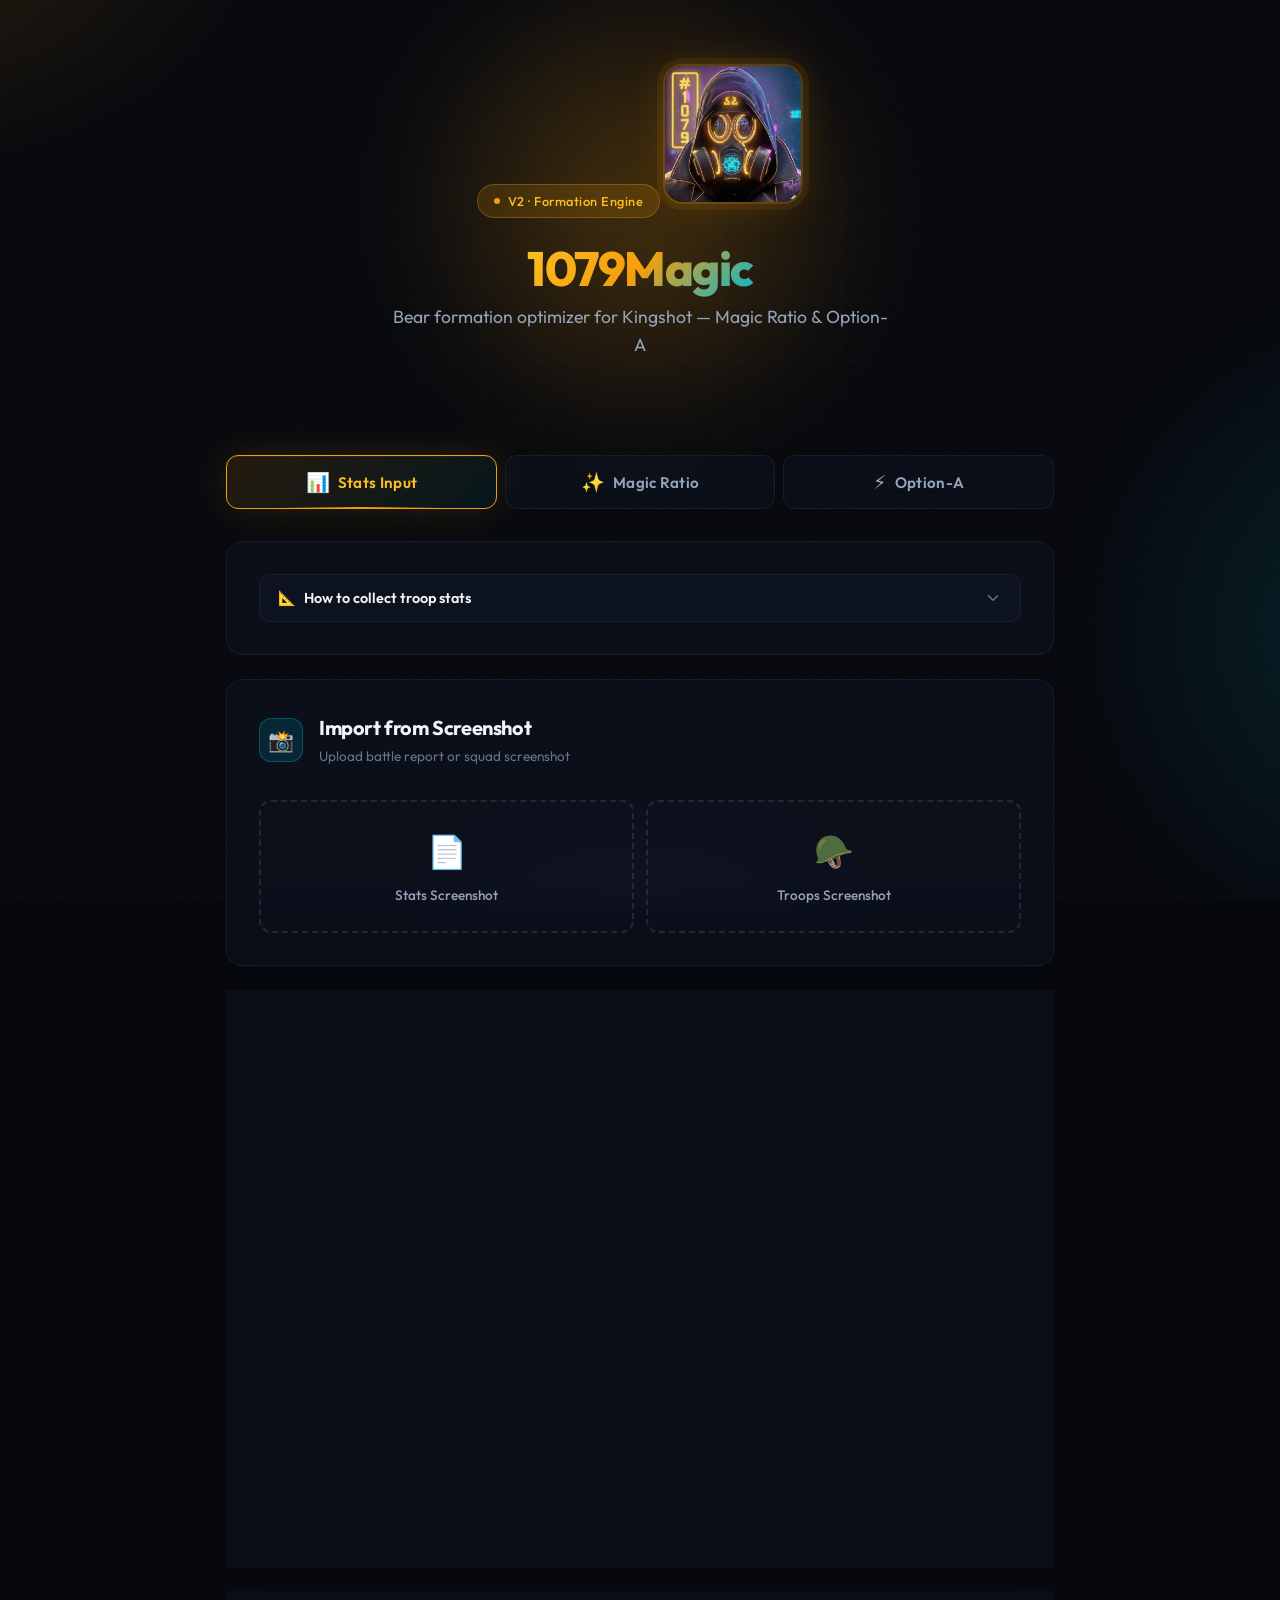
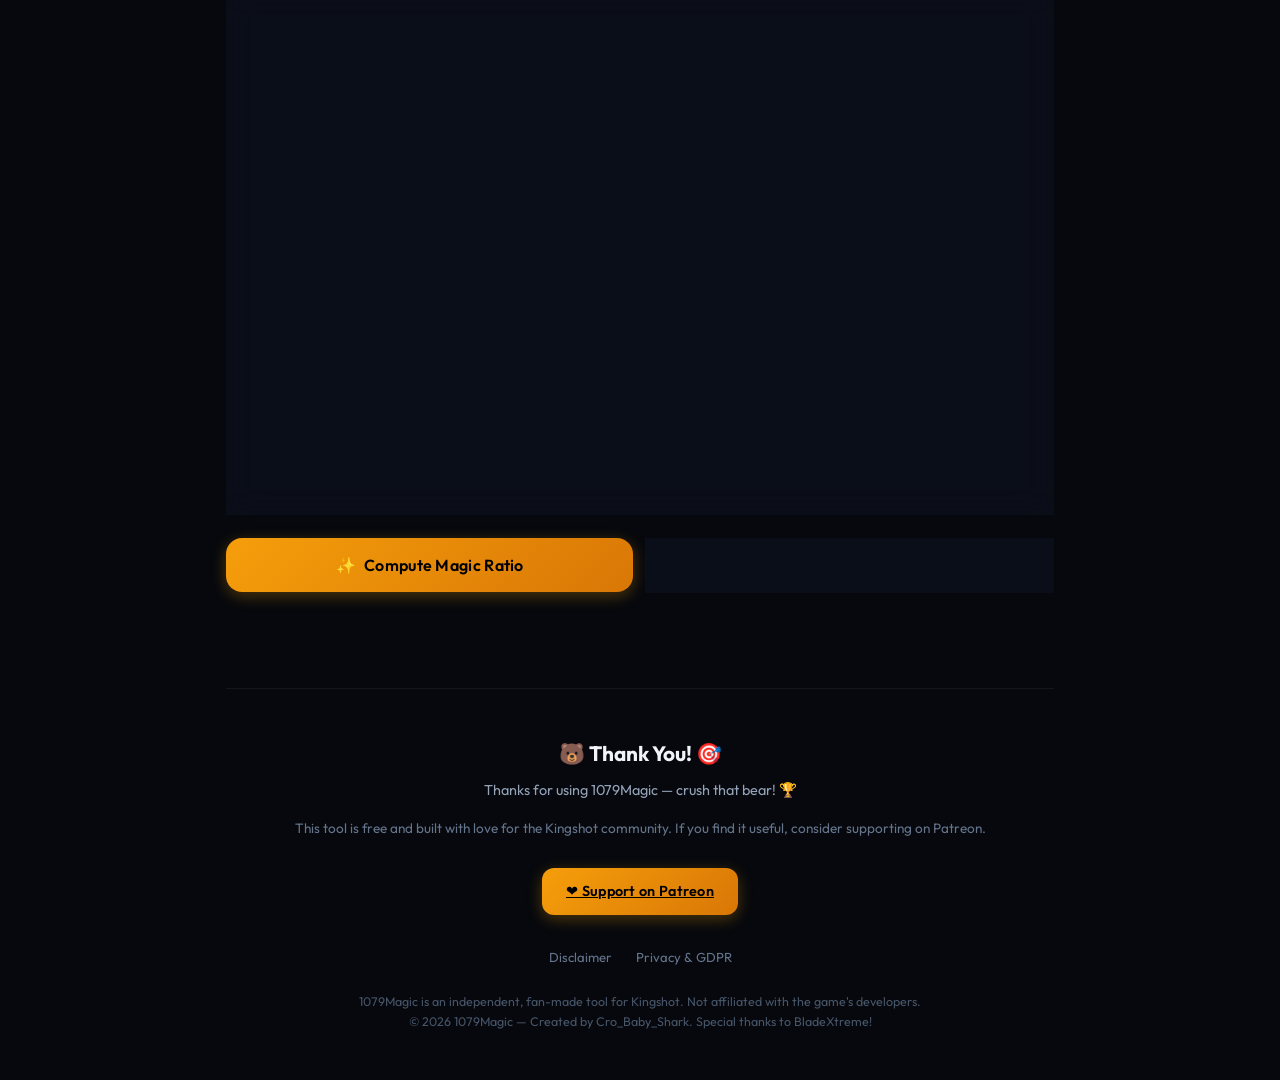
<file: index.html>
<!DOCTYPE html>
<html lang="en">
<head>
  <meta charset="utf-8">
  <meta name="viewport" content="width=device-width, initial-scale=1.0">
  <title>1079Magic — Bear Formation Optimizer</title>
  <meta name="description" content="Optimize your Kingshot bear rally formations with Magic Ratio and Option-A. Free, data-driven troop composition engine.">
  <meta name="theme-color" content="#06080d">
  <meta name="apple-mobile-web-app-status-bar-style" content="black-translucent">

  <!-- OpenGraph -->
  <meta property="og:title" content="1079Magic — Bear Formation Optimizer">
  <meta property="og:description" content="Optimize your Kingshot bear rally formations with Magic Ratio and Option-A.">
  <meta property="og:image" content="https://1079magic.netlify.app/assets/signature.jpg">
  <meta property="og:type" content="website">
  <meta property="og:url" content="https://1079magic.netlify.app/">

  <!-- Twitter Card -->
  <meta name="twitter:card" content="summary_large_image">
  <meta name="twitter:title" content="1079Magic — Bear Formation Optimizer">
  <meta name="twitter:description" content="Optimize your Kingshot bear rally formations.">
  <meta name="twitter:image" content="https://1079magic.netlify.app/assets/signature.jpg">

  <!-- Favicon -->
  <link rel="icon" type="image/png" href="assets/favicon.png">
  <link rel="apple-touch-icon" href="apple-touch-icon1.png">

  <!-- Styles -->
  <link rel="stylesheet" href="css/style.css">

  <!-- Plotly for ternary chart (Option-A) -->
  <script src="https://cdn.plot.ly/plotly-2.35.2.min.js" defer></script>

  <!-- Structured Data -->
  <script type="application/ld+json">
  {
    "@context": "https://schema.org",
    "@type": "WebApplication",
    "name": "1079Magic",
    "description": "Bear rally formation optimizer for Kingshot",
    "url": "https://1079magic.netlify.app/",
    "applicationCategory": "GameApplication",
    "operatingSystem": "Web"
  }
  </script>
</head>
<body>
  <!-- Ambient Effects -->
  <div class="ambient-bg" aria-hidden="true"></div>
  <div class="grid-overlay" aria-hidden="true"></div>
  <div class="noise" aria-hidden="true"></div>

  <div class="app-container">

    <!-- ═══════════ HERO ═══════════ -->
    <section class="hero" role="banner">
      <div class="hero-glow" aria-hidden="true"></div>

      <div class="hero-badge">
        <span class="dot"></span>
        <span>V2 · Formation Engine</span>
      </div>

      <div class="hero-image-wrapper">
        <img src="assets/signature.jpg" alt="1079 Kingdom" class="hero-image" width="140" height="140" loading="eager">
      </div>

      <h1 class="hero-title">
        <span class="gradient-text">1079Magic</span>
      </h1>
      <p class="hero-subtitle">Bear formation optimizer for Kingshot — Magic Ratio & Option-A</p>
    </section>

    <!-- ═══════════ MODE TABS ═══════════ -->
    <nav class="mode-tabs" role="tablist" aria-label="Calculator mode">
      <button class="mode-tab active" role="tab" aria-selected="true" data-tab="input" id="tab-input">
        <span class="tab-icon">📊</span>
        <span>Stats Input</span>
      </button>
      <button class="mode-tab" role="tab" aria-selected="false" data-tab="magic" id="tab-magic">
        <span class="tab-icon">✨</span>
        <span>Magic Ratio</span>
      </button>
      <button class="mode-tab" role="tab" aria-selected="false" data-tab="optiona" id="tab-optiona">
        <span class="tab-icon">⚡</span>
        <span>Option-A</span>
      </button>
    </nav>

    <!-- ═══════════ TAB: STATS INPUT ═══════════ -->
    <div class="tab-panel" id="panel-input" role="tabpanel" aria-labelledby="tab-input">

      <!-- How to collect stats -->
      <div class="glass-card animate-in">
        <button class="collapsible-trigger" id="howto-trigger" aria-expanded="false" aria-controls="howto-content">
          <span style="display:flex;align-items:center;gap:8px">
            <span>📐</span>
            <span>How to collect troop stats</span>
          </span>
          <svg class="chevron" width="18" height="18" viewBox="0 0 24 24" fill="none" stroke="currentColor" stroke-width="2" stroke-linecap="round" stroke-linejoin="round"><path d="m6 9 6 6 6-6"/></svg>
        </button>
        <div class="collapsible-content" id="howto-content">
          <div class="info-steps" style="padding-top:16px">
            <div class="info-step">
              <span class="step-num">1</span>
              <span class="step-text">Start a rally on <strong>Terror</strong> using your strongest heroes (same as for Bear), at full capacity.</span>
            </div>
            <div class="info-step">
              <span class="step-num">2</span>
              <span class="step-text">Open battle reports → find the Terror rally → screenshot the <strong>Bonus Details</strong> section and import, or manually enter <strong>Infantry / Cavalry / Archers</strong> – Attack% & Lethality%.</span>
            </div>
            <div class="info-step">
              <span class="step-num">3</span>
              <span class="step-text">Open your in-game <strong>Squad</strong> screen → screenshot troop amounts → import or manually type the troop numbers below.</span>
            </div>
            <div class="info-step">
              <span class="step-num">4</span>
              <span class="step-text">Go to <strong>Squad → Formation</strong> to check your rally size.</span>
            </div>
            <div class="info-step">
              <span class="step-num">5</span>
              <span class="step-text">Use the <strong>"Import from screenshot"</strong> button or enter all values manually.</span>
            </div>
          </div>
        </div>
      </div>

      <!-- Validation -->
      <div class="validation-box" id="validationBox" role="alert">
        <ul id="validationList"></ul>
      </div>

      <!-- Import -->
      <div class="glass-card animate-in animate-in-delay-1">
        <div class="section-header">
          <div class="section-icon cyan">📸</div>
          <div>
            <div class="section-title">Import from Screenshot</div>
            <div class="section-desc">Upload battle report or squad screenshot</div>
          </div>
        </div>
        <div style="display:grid; grid-template-columns:1fr 1fr; gap:12px">
          <label class="import-zone" id="import-stats-zone">
            <div class="import-icon">📄</div>
            <div class="import-label">Stats Screenshot</div>
            <input type="file" accept="image/*" id="import-stats-file" style="display:none">
          </label>
          <label class="import-zone" id="import-troops-zone">
            <div class="import-icon">🪖</div>
            <div class="import-label">Troops Screenshot</div>
            <input type="file" accept="image/*" id="import-troops-file" style="display:none">
          </label>
        </div>
        <div id="ocr-status" style="display:none; margin-top:12px; font-size:0.82rem; color:var(--text-muted)"></div>
      </div>

      <!-- Infantry Stats -->
      <div class="glass-card animate-in animate-in-delay-2">
        <div class="section-header">
          <div class="section-icon amber">🗡️</div>
          <div>
            <div class="section-title">Hero Combat Stats</div>
            <div class="section-desc">Enter your bonus details from Terror rally</div>
          </div>
        </div>

        <!-- Infantry -->
        <div class="troop-header">
          <span class="troop-emoji">⚔️</span>
          <span>Infantry</span>
        </div>
        <div class="form-grid form-grid-2">
          <div class="form-group">
            <label class="form-label" for="inf_atk"><span class="label-icon">📈</span> Attack</label>
            <input type="number" class="form-input" id="inf_atk" placeholder="e.g. 350" step="any" min="0">
            <span class="form-suffix">%</span>
          </div>
          <div class="form-group">
            <label class="form-label" for="inf_let"><span class="label-icon">💀</span> Lethality</label>
            <input type="number" class="form-input" id="inf_let" placeholder="e.g. 120" step="any" min="0">
            <span class="form-suffix">%</span>
          </div>
        </div>

        <!-- Cavalry -->
        <div class="troop-header">
          <span class="troop-emoji">🐎</span>
          <span>Cavalry</span>
        </div>
        <div class="form-grid form-grid-2">
          <div class="form-group">
            <label class="form-label" for="cav_atk"><span class="label-icon">📈</span> Attack</label>
            <input type="number" class="form-input" id="cav_atk" placeholder="e.g. 310" step="any" min="0">
            <span class="form-suffix">%</span>
          </div>
          <div class="form-group">
            <label class="form-label" for="cav_let"><span class="label-icon">💀</span> Lethality</label>
            <input type="number" class="form-input" id="cav_let" placeholder="e.g. 100" step="any" min="0">
            <span class="form-suffix">%</span>
          </div>
        </div>

        <!-- Archers -->
        <div class="troop-header">
          <span class="troop-emoji">🏹</span>
          <span>Archers</span>
        </div>
        <div class="form-grid form-grid-2">
          <div class="form-group">
            <label class="form-label" for="arc_atk"><span class="label-icon">📈</span> Attack</label>
            <input type="number" class="form-input" id="arc_atk" placeholder="e.g. 400" step="any" min="0">
            <span class="form-suffix">%</span>
          </div>
          <div class="form-group">
            <label class="form-label" for="arc_let"><span class="label-icon">💀</span> Lethality</label>
            <input type="number" class="form-input" id="arc_let" placeholder="e.g. 160" step="any" min="0">
            <span class="form-suffix">%</span>
          </div>
        </div>
      </div>

      <!-- Tier + Troop counts -->
      <div class="glass-card animate-in animate-in-delay-3">
        <div class="section-header">
          <div class="section-icon green">🪖</div>
          <div>
            <div class="section-title">Troop Inventory</div>
            <div class="section-desc">Your available troops and formation settings</div>
          </div>
        </div>

        <div class="form-grid" style="grid-template-columns: 1fr;">
          <div class="form-group">
            <label class="form-label" for="tier"><span class="label-icon">⭐</span> Troop Tier</label>
            <select class="form-select" id="tier">
              <option value="T6">T6</option>
              <option value="T9">T9</option>
              <option value="T10" selected>T10</option>
              <option value="T10.TG1">T10.TG1</option>
              <option value="T10.TG2">T10.TG2</option>
              <option value="T10.TG3">T10.TG3</option>
              <option value="T10.TG4">T10.TG4</option>
              <option value="T10.TG5">T10.TG5</option>
            </select>
          </div>
        </div>

        <div class="troop-header mt-lg">
          <span class="troop-emoji">📦</span>
          <span>Available Troops</span>
        </div>
        <div class="form-grid" style="grid-template-columns: repeat(3, 1fr);">
          <div class="form-group">
            <label class="form-label" for="stock_inf"><span class="label-icon">⚔️</span> Infantry</label>
            <input type="number" class="form-input" id="stock_inf" placeholder="e.g. 200000" min="0">
          </div>
          <div class="form-group">
            <label class="form-label" for="stock_cav"><span class="label-icon">🐎</span> Cavalry</label>
            <input type="number" class="form-input" id="stock_cav" placeholder="e.g. 200000" min="0">
          </div>
          <div class="form-group">
            <label class="form-label" for="stock_arc"><span class="label-icon">🏹</span> Archers</label>
            <input type="number" class="form-input" id="stock_arc" placeholder="e.g. 300000" min="0">
          </div>
        </div>

        <div class="troop-header mt-lg">
          <span class="troop-emoji">⚙️</span>
          <span>Formation Settings</span>
        </div>
        <div class="form-grid" style="grid-template-columns: repeat(3, 1fr);">
          <div class="form-group">
            <label class="form-label" for="rallyCap">
              <span class="label-icon">📐</span> Rally Size
              <span class="tooltip-trigger">
                <svg width="14" height="14" viewBox="0 0 24 24" fill="none" stroke="currentColor" stroke-width="2"><circle cx="12" cy="12" r="10"/><path d="M12 16v-4"/><path d="M12 8h.01"/></svg>
                <span class="tooltip-text">Your call rally capacity — check in Squad → Formation</span>
              </span>
            </label>
            <input type="number" class="form-input" id="rallyCap" placeholder="e.g. 65000" min="0">
          </div>
          <div class="form-group">
            <label class="form-label" for="joinCap">
              <span class="label-icon">🤝</span> Join Cap
              <span class="tooltip-trigger">
                <svg width="14" height="14" viewBox="0 0 24 24" fill="none" stroke="currentColor" stroke-width="2"><circle cx="12" cy="12" r="10"/><path d="M12 16v-4"/><path d="M12 8h.01"/></svg>
                <span class="tooltip-text">Max troops you can send when joining someone else's rally</span>
              </span>
            </label>
            <input type="number" class="form-input" id="joinCap" placeholder="e.g. 65000" min="0">
          </div>
          <div class="form-group">
            <label class="form-label" for="numMarches">
              <span class="label-icon">#️⃣</span> Marches
            </label>
            <input type="number" class="form-input" id="numMarches" placeholder="e.g. 3" min="1" max="20" value="3">
          </div>
        </div>
      </div>

      <!-- Compute Buttons -->
      <div style="display:flex; gap:12px; margin-top:8px;" class="animate-in animate-in-delay-4">
        <button class="btn btn-primary btn-lg btn-full" id="btn-magic" type="button">
          <span>✨</span>
          <span>Compute Magic Ratio</span>
        </button>
        <button class="btn btn-secondary btn-lg btn-full" id="btn-optiona" type="button">
          <span>⚡</span>
          <span>Compute Option-A</span>
        </button>
      </div>
    </div>

    <!-- ═══════════ TAB: MAGIC RATIO ═══════════ -->
    <div class="tab-panel hidden" id="panel-magic" role="tabpanel" aria-labelledby="tab-magic">

      <!-- Explanation -->
      <div class="glass-card">
        <button class="collapsible-trigger" id="magic-explain-trigger" aria-expanded="false">
          <span style="display:flex;align-items:center;gap:8px">
            <span>💡</span>
            <span>What is Magic Ratio?</span>
          </span>
          <svg class="chevron" width="18" height="18" viewBox="0 0 24 24" fill="none" stroke="currentColor" stroke-width="2" stroke-linecap="round" stroke-linejoin="round"><path d="m6 9 6 6 6-6"/></svg>
        </button>
        <div class="collapsible-content" id="magic-explain-content">
          <div class="info-card mt-md">
            <h4>💚 Balanced Simulation Engine</h4>
            <p>Tests all formation combinations to find the best 10 call/join ratios with highest total score.</p>
            <p>• Runs damage simulation on all possible ratios<br>
               • Calculates best 10 combinations<br>
               • Shows scoreboard sorted by total damage<br>
               • Recommends optimal march count<br>
               • Auto-fills your call rally & join formations</p>
            <p><span class="tag green">FOCUS mode</span> Reduces archers in CALL rally to maximize JOIN rally archer count (you join 2× per 5-min window = 2× damage!)</p>
            <p><strong>💡 Tip:</strong> If you JOIN ≥ 45–50× per bear, use FOCUS mode to reduce archers in CALL and maximize JOIN archer count for 2× damage boost!</p>
          </div>
        </div>
      </div>

      <!-- Focus Toggle -->
      <div class="focus-toggle" id="magic-focus-toggle">
        <div class="toggle-track"><div class="toggle-knob"></div></div>
        <span class="toggle-label">FOCUS Mode — Maximize archer JOIN damage</span>
      </div>

      <!-- Loading -->
      <div id="magic-loading" class="glass-card text-center" style="display:none; padding:40px;">
        <div style="font-size:2rem; margin-bottom:12px;">✨</div>
        <div style="color:var(--text-secondary); font-size:0.9rem;">Computing Magic Ratio...</div>
        <div class="skeleton" style="width:200px; height:8px; margin:16px auto 0;"></div>
      </div>

      <!-- Results -->
      <div id="magic-results" class="result-panel">

        <!-- Compositions -->
        <div class="glass-card glow">
          <div class="section-header">
            <div class="section-icon amber">🎯</div>
            <div>
              <div class="section-title">Optimal Compositions</div>
            </div>
          </div>

          <div style="font-size:0.82rem; color:var(--text-muted); margin-bottom:8px; font-weight:500;">Call Rally</div>
          <div class="comp-display" id="magic-call-comp"></div>

          <div style="font-size:0.82rem; color:var(--text-muted); margin-bottom:8px; margin-top:16px; font-weight:500;">Join Rallies</div>
          <div class="comp-display" id="magic-join-comp"></div>

          <!-- Recommended marches -->
          <div style="margin-top:20px; display:flex; align-items:center; justify-content:space-between; flex-wrap:wrap; gap:12px;">
            <div>
              <div style="font-size:0.82rem; color:var(--text-muted); margin-bottom:4px;">Recommended Marches</div>
              <div class="march-display" id="magic-rec-marches">—</div>
            </div>
            <button class="btn btn-success" id="magic-use-rec" style="display:none;">🔥 Use Recommended</button>
          </div>

          <!-- Score simulator -->
          <div class="sim-box mt-lg" id="magic-sim-box" style="display:none;"></div>

          <!-- Inventory result -->
          <div class="mt-md" id="magic-inventory-result"></div>
        </div>

        <!-- Scoreboard -->
        <div class="glass-card">
          <div class="section-header">
            <div class="section-icon purple">📋</div>
            <div>
              <div class="section-title">Scoreboard</div>
              <div class="section-desc">Top 10 formations ranked by total damage</div>
            </div>
          </div>
          <div class="scoreboard-wrap">
            <table class="scoreboard" id="magic-scoreboard">
              <thead>
                <tr>
                  <th>#</th>
                  <th>Call Formation</th>
                  <th>Call Score</th>
                  <th>Join Formation</th>
                  <th>Join Score</th>
                  <th>Total Score</th>
                </tr>
              </thead>
              <tbody id="magic-scoreboard-body"></tbody>
            </table>
          </div>
        </div>
      </div>
    </div>

    <!-- ═══════════ TAB: OPTION-A ═══════════ -->
    <div class="tab-panel hidden" id="panel-optiona" role="tabpanel" aria-labelledby="tab-optiona">

      <!-- Explanation -->
      <div class="glass-card">
        <button class="collapsible-trigger" id="oa-explain-trigger" aria-expanded="false">
          <span style="display:flex;align-items:center;gap:8px">
            <span>💡</span>
            <span>What is Option-A?</span>
          </span>
          <svg class="chevron" width="18" height="18" viewBox="0 0 24 24" fill="none" stroke="currentColor" stroke-width="2" stroke-linecap="round" stroke-linejoin="round"><path d="m6 9 6 6 6-6"/></svg>
        </button>
        <div class="collapsible-content" id="oa-explain-content">
          <div class="info-card mt-md">
            <h4>🏹 Plot & Formation Optimizer</h4>
            <p>Analyzes your hero stats (ATK%, Lethal%) to generate optimal CALL formation for max points.</p>
            <p>• Shows interactive ternary plot to adjust your preference<br>
               • Calculates recommended call troop ratio<br>
               • Spreads remaining troops equally across JOIN marches<br>
               • Fills remaining cap with infantry</p>
            <p><span class="tag green">FOCUS mode</span> Maximizes ARCHER in CALL (your strongest stat), equal Cav/Arc in JOINs, fill rest with Infantry.</p>
            <p><strong>💡 Tip:</strong> If you JOIN ≤ 45–50× per bear, use Option-A to maximize your CALL rally score with the best troop ratio!</p>
          </div>
        </div>
      </div>

      <!-- Focus Toggle -->
      <div class="focus-toggle" id="oa-focus-toggle">
        <div class="toggle-track"><div class="toggle-knob"></div></div>
        <span class="toggle-label">FOCUS Mode — Maximize archer CALL damage</span>
      </div>

      <!-- Loading -->
      <div id="oa-loading" class="glass-card text-center" style="display:none; padding:40px;">
        <div style="font-size:2rem; margin-bottom:12px;">⚡</div>
        <div style="color:var(--text-secondary); font-size:0.9rem;">Computing Option-A...</div>
        <div class="skeleton" style="width:200px; height:8px; margin:16px auto 0;"></div>
      </div>

      <!-- Results -->
      <div id="oa-results" class="result-panel">

        <div class="glass-card glow">
          <div class="section-header">
            <div class="section-icon cyan">📊</div>
            <div>
              <div class="section-title">Ternary Plot</div>
              <div class="section-desc">Interactive optimization surface</div>
            </div>
          </div>
          <div class="chart-container" id="oa-plot" style="height:420px;"></div>
        </div>

        <div class="glass-card glow">
          <div class="section-header">
            <div class="section-icon amber">🎯</div>
            <div>
              <div class="section-title">Optimal Formation</div>
            </div>
          </div>

          <div style="font-size:0.82rem; color:var(--text-muted); margin-bottom:8px; font-weight:500;">Call Composition (Inf / Cav / Arc)</div>
          <div style="display:flex; gap:8px; align-items:center; flex-wrap:wrap;">
            <input type="text" class="form-input" id="oa-comp-call" style="max-width:200px; font-family:var(--font-mono);" placeholder="8/10/82">
            <span class="tooltip-trigger">
              <svg width="14" height="14" viewBox="0 0 24 24" fill="none" stroke="var(--text-muted)" stroke-width="2"><circle cx="12" cy="12" r="10"/><path d="M12 16v-4"/><path d="M12 8h.01"/></svg>
              <span class="tooltip-text">Edit to adjust call formation ratios</span>
            </span>
          </div>
          <div class="comp-display mt-md" id="oa-call-comp"></div>

          <div style="font-size:0.82rem; color:var(--text-muted); margin-bottom:8px; margin-top:16px; font-weight:500;">Join Composition (Inf / Cav / Arc)</div>
          <div style="display:flex; gap:8px; align-items:center; flex-wrap:wrap;">
            <input type="text" class="form-input" id="oa-comp-join" style="max-width:200px; font-family:var(--font-mono);" placeholder="50/25/25">
            <span class="tooltip-trigger">
              <svg width="14" height="14" viewBox="0 0 24 24" fill="none" stroke="var(--text-muted)" stroke-width="2"><circle cx="12" cy="12" r="10"/><path d="M12 16v-4"/><path d="M12 8h.01"/></svg>
              <span class="tooltip-text">Edit to adjust join formation ratios</span>
            </span>
          </div>
          <div class="comp-display mt-md" id="oa-join-comp"></div>

          <!-- Recommended marches -->
          <div style="margin-top:20px; display:flex; align-items:center; justify-content:space-between; flex-wrap:wrap; gap:12px;">
            <div>
              <div style="font-size:0.82rem; color:var(--text-muted); margin-bottom:4px;">Recommended Marches</div>
              <div class="march-display" id="oa-rec-marches">—</div>
            </div>
            <button class="btn btn-success" id="oa-use-rec" style="display:none;">🔥 Use Recommended</button>
          </div>

          <!-- Target fractions -->
          <div class="mt-md" id="oa-target-fracs"></div>

          <!-- Inventory result -->
          <div class="mt-md" id="oa-inventory-result"></div>
        </div>
      </div>
    </div>

    <!-- ═══════════ FOOTER ═══════════ -->
    <footer class="site-footer">
      <div class="footer-cta">
        <h3>🐻 Thank You! 🎯</h3>
        <p>Thanks for using 1079Magic — crush that bear! 🏆</p>
        <p style="font-size:0.85rem; color:var(--text-muted);">This tool is free and built with love for the Kingshot community. If you find it useful, consider supporting on Patreon.</p>
        <a href="https://www.patreon.com/15651923/join" target="_blank" rel="noopener noreferrer" class="btn btn-primary" style="margin-top:12px;">
          ❤️ Support on Patreon
        </a>
      </div>
      <div class="footer-links">
        <a href="disclaimer.html">Disclaimer</a>
        <a href="privacy.html">Privacy & GDPR</a>
      </div>
      <div class="footer-credit">
        <p>1079Magic is an independent, fan-made tool for Kingshot. Not affiliated with the game's developers.</p>
        <p>© 2026 1079Magic — Created by Cro_Baby_Shark. Special thanks to BladeXtreme!</p>
      </div>
    </footer>

  </div><!-- /.app-container -->

  <!-- ═══════════ SCRIPTS ═══════════ -->
  <script src="js/ui.js"></script>
  <script src="js/magic.js"></script>
  <script src="js/optiona.js"></script>
  <script src="js/app.js"></script>
</body>
</html>
</file>
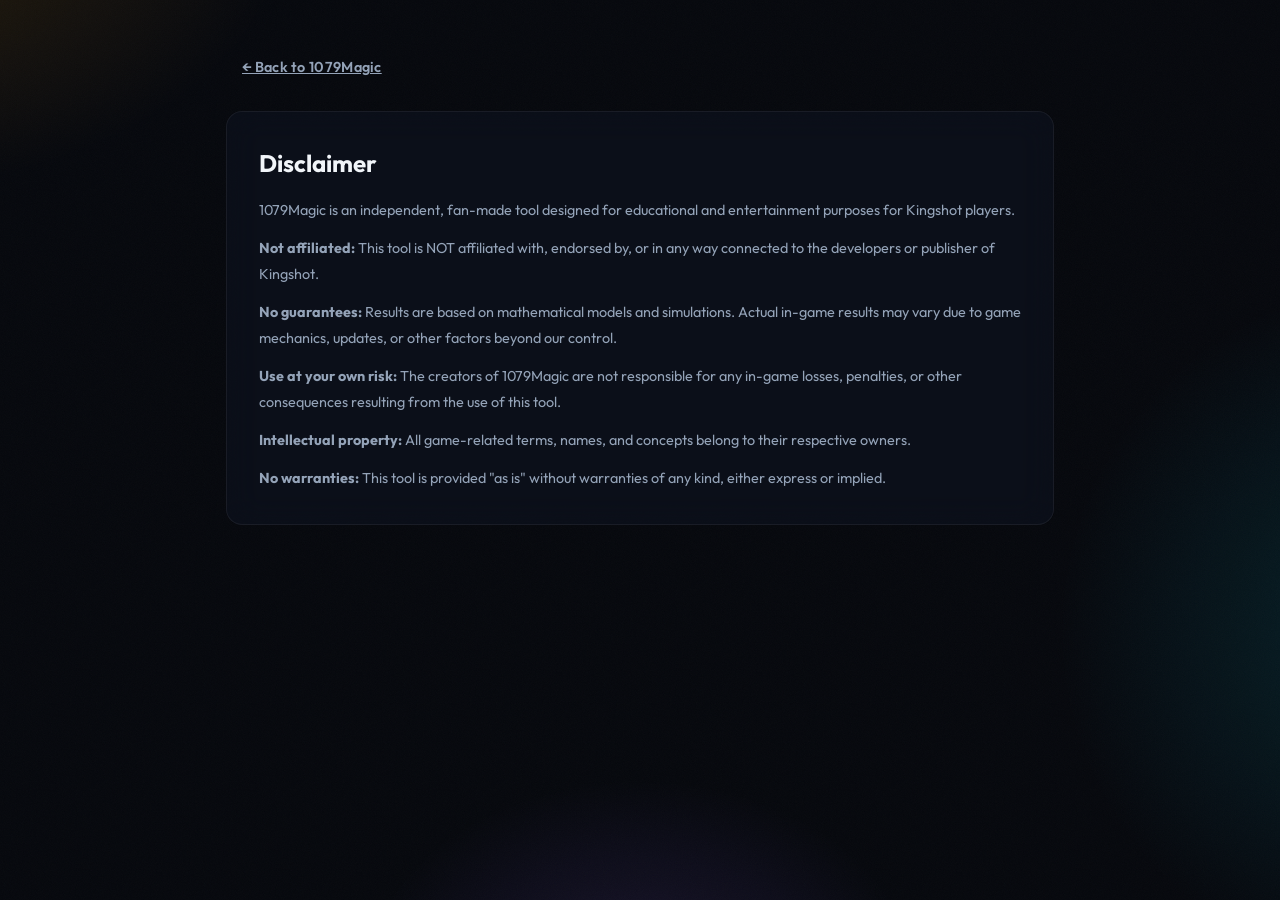
<file: disclaimer.html>
<!DOCTYPE html>
<html lang="en">
<head>
  <meta charset="utf-8">
  <meta name="viewport" content="width=device-width, initial-scale=1.0">
  <title>Disclaimer — 1079Magic</title>
  <meta name="theme-color" content="#06080d">
  <link rel="stylesheet" href="css/style.css">
  <link rel="icon" type="image/png" href="assets/favicon.png">
</head>
<body>
  <div class="ambient-bg" aria-hidden="true"></div>
  <div class="noise" aria-hidden="true"></div>
  <div class="app-container" style="padding-top:48px; padding-bottom:48px;">
    <a href="/" class="btn btn-ghost mb-lg" style="display:inline-flex;">← Back to 1079Magic</a>
    <div class="glass-card">
      <h1 style="font-size:1.5rem; font-weight:700; margin-bottom:16px;">Disclaimer</h1>
      <div style="font-size:0.9rem; color:var(--text-secondary); line-height:1.8;">
        <p>1079Magic is an independent, fan-made tool designed for educational and entertainment purposes for Kingshot players.</p>
        <p style="margin-top:12px;"><strong>Not affiliated:</strong> This tool is NOT affiliated with, endorsed by, or in any way connected to the developers or publisher of Kingshot.</p>
        <p style="margin-top:12px;"><strong>No guarantees:</strong> Results are based on mathematical models and simulations. Actual in-game results may vary due to game mechanics, updates, or other factors beyond our control.</p>
        <p style="margin-top:12px;"><strong>Use at your own risk:</strong> The creators of 1079Magic are not responsible for any in-game losses, penalties, or other consequences resulting from the use of this tool.</p>
        <p style="margin-top:12px;"><strong>Intellectual property:</strong> All game-related terms, names, and concepts belong to their respective owners.</p>
        <p style="margin-top:12px;"><strong>No warranties:</strong> This tool is provided "as is" without warranties of any kind, either express or implied.</p>
      </div>
    </div>
  </div>
</body>
</html>
</file>
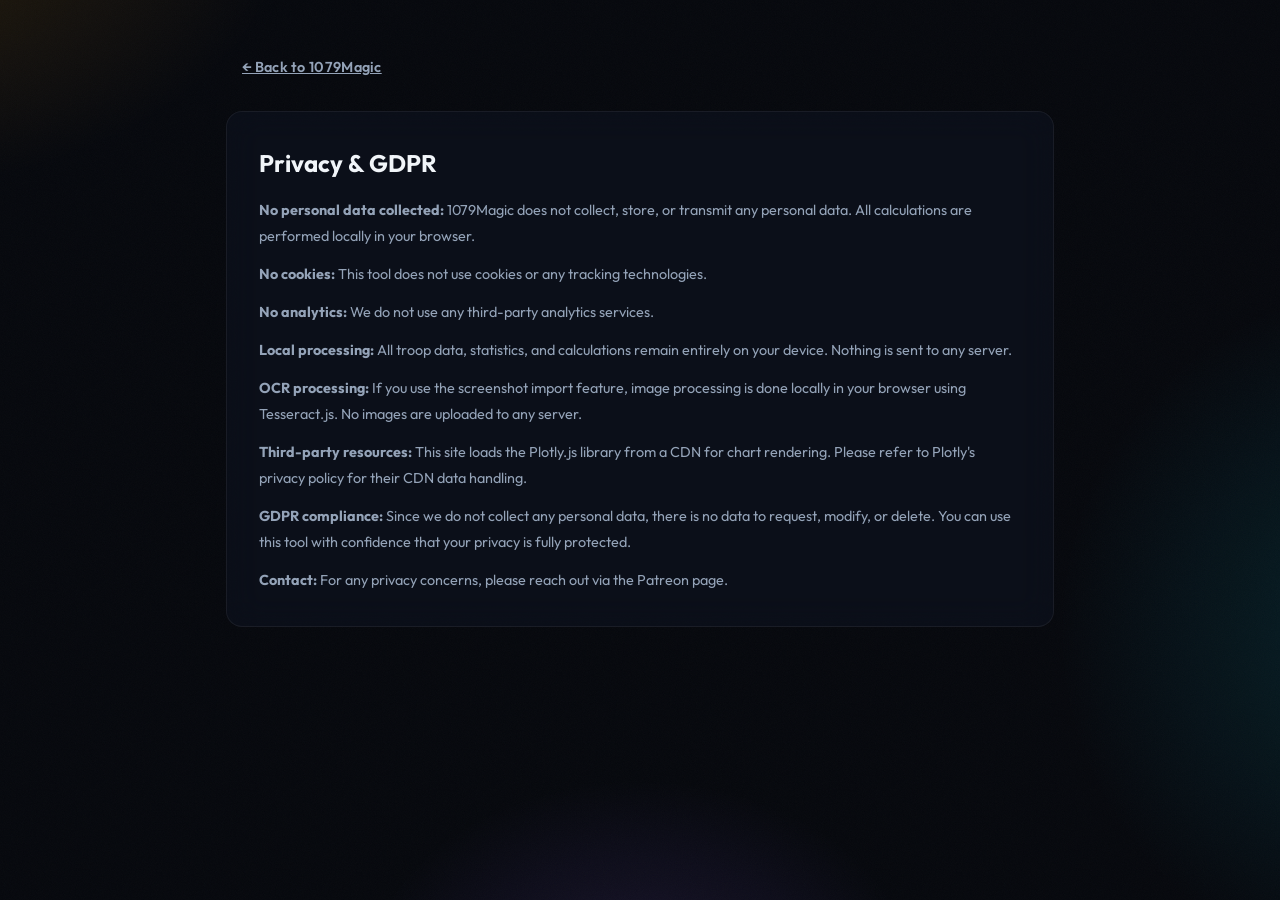
<file: privacy.html>
<!DOCTYPE html>
<html lang="en">
<head>
  <meta charset="utf-8">
  <meta name="viewport" content="width=device-width, initial-scale=1.0">
  <title>Privacy & GDPR — 1079Magic</title>
  <meta name="theme-color" content="#06080d">
  <link rel="stylesheet" href="css/style.css">
  <link rel="icon" type="image/png" href="assets/favicon.png">
</head>
<body>
  <div class="ambient-bg" aria-hidden="true"></div>
  <div class="noise" aria-hidden="true"></div>
  <div class="app-container" style="padding-top:48px; padding-bottom:48px;">
    <a href="/" class="btn btn-ghost mb-lg" style="display:inline-flex;">← Back to 1079Magic</a>
    <div class="glass-card">
      <h1 style="font-size:1.5rem; font-weight:700; margin-bottom:16px;">Privacy & GDPR</h1>
      <div style="font-size:0.9rem; color:var(--text-secondary); line-height:1.8;">
        <p><strong>No personal data collected:</strong> 1079Magic does not collect, store, or transmit any personal data. All calculations are performed locally in your browser.</p>
        <p style="margin-top:12px;"><strong>No cookies:</strong> This tool does not use cookies or any tracking technologies.</p>
        <p style="margin-top:12px;"><strong>No analytics:</strong> We do not use any third-party analytics services.</p>
        <p style="margin-top:12px;"><strong>Local processing:</strong> All troop data, statistics, and calculations remain entirely on your device. Nothing is sent to any server.</p>
        <p style="margin-top:12px;"><strong>OCR processing:</strong> If you use the screenshot import feature, image processing is done locally in your browser using Tesseract.js. No images are uploaded to any server.</p>
        <p style="margin-top:12px;"><strong>Third-party resources:</strong> This site loads the Plotly.js library from a CDN for chart rendering. Please refer to Plotly's privacy policy for their CDN data handling.</p>
        <p style="margin-top:12px;"><strong>GDPR compliance:</strong> Since we do not collect any personal data, there is no data to request, modify, or delete. You can use this tool with confidence that your privacy is fully protected.</p>
        <p style="margin-top:12px;"><strong>Contact:</strong> For any privacy concerns, please reach out via the Patreon page.</p>
      </div>
    </div>
  </div>
</body>
</html>
</file>
<file: css/style.css>
/* ============================================================
   1079Magic V2 — Design System & Global Styles
   Aesthetic: Cyberpunk gaming meets premium SaaS
   ============================================================ */

@import url('https://fonts.googleapis.com/css2?family=Outfit:wght@300;400;500;600;700;800&family=JetBrains+Mono:wght@400;500;600&display=swap');

/* ── Design Tokens ── */
:root {
  /* Colors */
  --bg-deep: #06080d;
  --bg-primary: #0a0e17;
  --bg-elevated: #111827;
  --bg-surface: #151c2c;
  --bg-card: rgba(17, 24, 39, 0.7);
  --bg-glass: rgba(17, 24, 39, 0.45);
  --bg-glass-hover: rgba(17, 24, 39, 0.65);

  --border-subtle: rgba(255, 255, 255, 0.06);
  --border-default: rgba(255, 255, 255, 0.1);
  --border-accent: rgba(245, 158, 11, 0.3);

  --text-primary: #f1f5f9;
  --text-secondary: #94a3b8;
  --text-muted: #64748b;
  --text-dim: #475569;

  /* Accent: Amber/Gold — matching the signature image */
  --accent: #f59e0b;
  --accent-light: #fbbf24;
  --accent-dark: #d97706;
  --accent-glow: rgba(245, 158, 11, 0.15);
  --accent-glow-strong: rgba(245, 158, 11, 0.3);

  /* Secondary: Cyan — matching the signature image teal */
  --cyan: #06b6d4;
  --cyan-light: #22d3ee;
  --cyan-glow: rgba(6, 182, 212, 0.15);

  /* Tertiary: Purple haze */
  --purple: #8b5cf6;
  --purple-glow: rgba(139, 92, 246, 0.15);

  /* Status */
  --success: #10b981;
  --success-glow: rgba(16, 185, 129, 0.15);
  --error: #ef4444;
  --error-glow: rgba(239, 68, 68, 0.15);
  --warning: #f59e0b;

  /* Spacing */
  --space-xs: 4px;
  --space-sm: 8px;
  --space-md: 16px;
  --space-lg: 24px;
  --space-xl: 32px;
  --space-2xl: 48px;
  --space-3xl: 64px;
  --space-4xl: 96px;

  /* Radius */
  --radius-sm: 8px;
  --radius-md: 12px;
  --radius-lg: 16px;
  --radius-xl: 20px;
  --radius-full: 9999px;

  /* Typography */
  --font-sans: 'Outfit', system-ui, -apple-system, sans-serif;
  --font-mono: 'JetBrains Mono', 'Fira Code', monospace;

  /* Shadows */
  --shadow-sm: 0 1px 3px rgba(0,0,0,0.3);
  --shadow-md: 0 4px 12px rgba(0,0,0,0.4);
  --shadow-lg: 0 8px 32px rgba(0,0,0,0.5);
  --shadow-glow: 0 0 40px var(--accent-glow);
  --shadow-glow-cyan: 0 0 40px var(--cyan-glow);

  /* Transitions */
  --ease-out: cubic-bezier(0.16, 1, 0.3, 1);
  --ease-spring: cubic-bezier(0.34, 1.56, 0.64, 1);
  --duration-fast: 150ms;
  --duration-normal: 250ms;
  --duration-slow: 400ms;
}

/* ── Reset ── */
*, *::before, *::after {
  box-sizing: border-box;
  margin: 0;
  padding: 0;
}

html {
  background: var(--bg-deep);
  scroll-behavior: smooth;
  -webkit-font-smoothing: antialiased;
  -moz-osx-font-smoothing: grayscale;
  font-size: 16px;
}

body {
  font-family: var(--font-sans);
  color: var(--text-primary);
  background: var(--bg-deep);
  min-height: 100vh;
  line-height: 1.6;
  overflow-x: hidden;
}

/* ── Ambient Background ── */
.ambient-bg {
  position: fixed;
  inset: 0;
  z-index: 0;
  pointer-events: none;
  overflow: hidden;
}

.ambient-bg::before {
  content: '';
  position: absolute;
  top: -50%;
  left: -50%;
  width: 200%;
  height: 200%;
  background: 
    radial-gradient(ellipse 600px 400px at 20% 20%, var(--accent-glow) 0%, transparent 70%),
    radial-gradient(ellipse 500px 500px at 80% 60%, var(--cyan-glow) 0%, transparent 70%),
    radial-gradient(ellipse 400px 300px at 50% 80%, var(--purple-glow) 0%, transparent 70%);
  animation: ambientFloat 20s ease-in-out infinite alternate;
}

@keyframes ambientFloat {
  0% { transform: translate(0, 0) rotate(0deg); }
  33% { transform: translate(30px, -20px) rotate(1deg); }
  66% { transform: translate(-20px, 30px) rotate(-1deg); }
  100% { transform: translate(10px, -10px) rotate(0.5deg); }
}

/* Grid overlay */
.grid-overlay {
  position: fixed;
  inset: 0;
  z-index: 0;
  pointer-events: none;
  background-image: 
    linear-gradient(rgba(255,255,255,0.015) 1px, transparent 1px),
    linear-gradient(90deg, rgba(255,255,255,0.015) 1px, transparent 1px);
  background-size: 60px 60px;
  mask-image: radial-gradient(ellipse 80% 60% at 50% 40%, black 20%, transparent 70%);
  -webkit-mask-image: radial-gradient(ellipse 80% 60% at 50% 40%, black 20%, transparent 70%);
}

/* ── Noise Texture ── */
.noise {
  position: fixed;
  inset: 0;
  z-index: 1;
  pointer-events: none;
  opacity: 0.03;
  background: url("data:image/svg+xml,%3Csvg viewBox='0 0 256 256' xmlns='http://www.w3.org/2000/svg'%3E%3Cfilter id='n'%3E%3CfeTurbulence type='fractalNoise' baseFrequency='0.9' numOctaves='4' stitchTiles='stitch'/%3E%3C/filter%3E%3Crect width='100%25' height='100%25' filter='url(%23n)'/%3E%3C/svg%3E");
  background-size: 200px 200px;
}

/* ── Layout ── */
.app-container {
  position: relative;
  z-index: 2;
  width: 100%;
  max-width: 860px;
  margin: 0 auto;
  padding: 0 var(--space-md);
}

/* ── Header / Hero ── */
.hero {
  position: relative;
  padding: var(--space-3xl) 0 var(--space-2xl);
  text-align: center;
}

.hero-glow {
  position: absolute;
  top: 50%;
  left: 50%;
  transform: translate(-50%, -50%);
  width: 500px;
  height: 500px;
  border-radius: 50%;
  background: radial-gradient(circle, var(--accent-glow-strong) 0%, transparent 70%);
  filter: blur(60px);
  pointer-events: none;
  z-index: -1;
}

.hero-badge {
  display: inline-flex;
  align-items: center;
  gap: var(--space-sm);
  padding: 6px 16px;
  border-radius: var(--radius-full);
  background: var(--accent-glow);
  border: 1px solid var(--border-accent);
  font-size: 0.8rem;
  font-weight: 500;
  color: var(--accent-light);
  letter-spacing: 0.5px;
  margin-bottom: var(--space-lg);
  animation: fadeInDown 0.6s var(--ease-out);
}

.hero-badge .dot {
  width: 6px;
  height: 6px;
  border-radius: 50%;
  background: var(--accent);
  animation: pulse-dot 2s ease-in-out infinite;
}

@keyframes pulse-dot {
  0%, 100% { opacity: 1; transform: scale(1); }
  50% { opacity: 0.5; transform: scale(0.8); }
}

.hero-image-wrapper {
  position: relative;
  display: inline-block;
  margin-bottom: var(--space-lg);
  animation: fadeInUp 0.7s var(--ease-out);
}

.hero-image {
  width: 140px;
  height: 140px;
  border-radius: var(--radius-xl);
  object-fit: cover;
  border: 2px solid var(--border-accent);
  box-shadow: 
    0 0 0 6px rgba(245, 158, 11, 0.08),
    var(--shadow-glow);
  transition: transform var(--duration-normal) var(--ease-out);
}

.hero-image:hover {
  transform: scale(1.05) rotate(1deg);
}

.hero-title {
  font-size: clamp(2rem, 5vw, 3rem);
  font-weight: 800;
  letter-spacing: -0.03em;
  line-height: 1.1;
  margin-bottom: var(--space-sm);
  animation: fadeInUp 0.8s var(--ease-out);
}

.hero-title .gradient-text {
  background: linear-gradient(135deg, var(--accent-light) 0%, var(--accent) 50%, var(--cyan) 100%);
  -webkit-background-clip: text;
  -webkit-text-fill-color: transparent;
  background-clip: text;
}

.hero-subtitle {
  font-size: 1.1rem;
  color: var(--text-secondary);
  font-weight: 400;
  max-width: 500px;
  margin: 0 auto;
  animation: fadeInUp 0.9s var(--ease-out);
}

/* ── Tabs Navigation ── */
.mode-tabs {
  display: flex;
  gap: var(--space-sm);
  margin: var(--space-2xl) 0 var(--space-xl);
  animation: fadeInUp 1s var(--ease-out);
}

.mode-tab {
  flex: 1;
  position: relative;
  display: flex;
  align-items: center;
  justify-content: center;
  gap: var(--space-sm);
  padding: 14px var(--space-lg);
  border-radius: var(--radius-md);
  border: 1px solid var(--border-subtle);
  background: var(--bg-glass);
  color: var(--text-secondary);
  font-family: var(--font-sans);
  font-size: 0.95rem;
  font-weight: 600;
  letter-spacing: 0.3px;
  cursor: pointer;
  transition: all var(--duration-normal) var(--ease-out);
  backdrop-filter: blur(12px);
  -webkit-backdrop-filter: blur(12px);
  overflow: hidden;
}

.mode-tab::before {
  content: '';
  position: absolute;
  inset: 0;
  border-radius: inherit;
  opacity: 0;
  transition: opacity var(--duration-normal) var(--ease-out);
}

.mode-tab:hover {
  background: var(--bg-glass-hover);
  border-color: var(--border-default);
  color: var(--text-primary);
  transform: translateY(-1px);
}

.mode-tab.active {
  background: linear-gradient(135deg, rgba(245, 158, 11, 0.12) 0%, rgba(6, 182, 212, 0.08) 100%);
  border-color: var(--accent);
  color: var(--accent-light);
  box-shadow: var(--shadow-glow), inset 0 1px 0 rgba(255,255,255,0.05);
}

.mode-tab .tab-icon {
  font-size: 1.2rem;
}

/* Active indicator line */
.mode-tab.active::after {
  content: '';
  position: absolute;
  bottom: -1px;
  left: 20%;
  right: 20%;
  height: 2px;
  background: linear-gradient(90deg, transparent, var(--accent), transparent);
  border-radius: 2px;
}

/* ── Glass Card ── */
.glass-card {
  background: var(--bg-glass);
  backdrop-filter: blur(16px);
  -webkit-backdrop-filter: blur(16px);
  border: 1px solid var(--border-subtle);
  border-radius: var(--radius-lg);
  padding: var(--space-xl);
  margin-bottom: var(--space-lg);
  transition: border-color var(--duration-normal) var(--ease-out),
              box-shadow var(--duration-normal) var(--ease-out);
}

.glass-card:hover {
  border-color: var(--border-default);
}

.glass-card.glow {
  box-shadow: var(--shadow-glow);
}

/* ── Section Headers ── */
.section-header {
  display: flex;
  align-items: center;
  gap: var(--space-md);
  margin-bottom: var(--space-xl);
}

.section-icon {
  width: 44px;
  height: 44px;
  border-radius: var(--radius-md);
  display: flex;
  align-items: center;
  justify-content: center;
  font-size: 1.3rem;
  flex-shrink: 0;
}

.section-icon.amber {
  background: var(--accent-glow);
  border: 1px solid var(--border-accent);
}

.section-icon.cyan {
  background: var(--cyan-glow);
  border: 1px solid rgba(6, 182, 212, 0.3);
}

.section-icon.purple {
  background: var(--purple-glow);
  border: 1px solid rgba(139, 92, 246, 0.3);
}

.section-icon.green {
  background: var(--success-glow);
  border: 1px solid rgba(16, 185, 129, 0.3);
}

.section-title {
  font-size: 1.25rem;
  font-weight: 700;
  letter-spacing: -0.02em;
  color: var(--text-primary);
}

.section-desc {
  font-size: 0.85rem;
  color: var(--text-muted);
  font-weight: 400;
  margin-top: 2px;
}

/* ── Form Elements ── */
.form-grid {
  display: grid;
  gap: var(--space-md);
}

.form-grid-3 {
  grid-template-columns: repeat(3, 1fr);
}

.form-grid-2 {
  grid-template-columns: repeat(2, 1fr);
}

@media (max-width: 600px) {
  .form-grid-3 {
    grid-template-columns: 1fr;
  }
  .form-grid-2 {
    grid-template-columns: 1fr;
  }
}

.form-group {
  position: relative;
}

.form-label {
  display: flex;
  align-items: center;
  gap: 6px;
  font-size: 0.82rem;
  font-weight: 500;
  color: var(--text-secondary);
  margin-bottom: 6px;
  letter-spacing: 0.3px;
}

.form-label .label-icon {
  font-size: 0.9rem;
}

.form-input {
  width: 100%;
  padding: 11px 14px;
  border-radius: var(--radius-sm);
  border: 1px solid var(--border-subtle);
  background: rgba(15, 23, 42, 0.6);
  color: var(--text-primary);
  font-family: var(--font-mono);
  font-size: 0.9rem;
  font-weight: 500;
  transition: all var(--duration-fast) var(--ease-out);
  outline: none;
}

.form-input::placeholder {
  color: var(--text-dim);
  font-family: var(--font-sans);
  font-weight: 400;
}

.form-input:hover {
  border-color: var(--border-default);
}

.form-input:focus {
  border-color: var(--accent);
  box-shadow: 0 0 0 3px var(--accent-glow);
  background: rgba(15, 23, 42, 0.8);
}

.form-input.error {
  border-color: var(--error);
  box-shadow: 0 0 0 3px var(--error-glow);
}

.form-suffix {
  position: absolute;
  right: 12px;
  top: 50%;
  transform: translateY(20%);
  font-size: 0.8rem;
  color: var(--text-dim);
  font-weight: 500;
  pointer-events: none;
}

/* Select */
.form-select {
  width: 100%;
  padding: 11px 14px;
  border-radius: var(--radius-sm);
  border: 1px solid var(--border-subtle);
  background: rgba(15, 23, 42, 0.6);
  color: var(--text-primary);
  font-family: var(--font-sans);
  font-size: 0.9rem;
  font-weight: 500;
  cursor: pointer;
  outline: none;
  appearance: none;
  -webkit-appearance: none;
  background-image: url("data:image/svg+xml,%3Csvg xmlns='http://www.w3.org/2000/svg' width='16' height='16' viewBox='0 0 24 24' fill='none' stroke='%2394a3b8' stroke-width='2' stroke-linecap='round' stroke-linejoin='round'%3E%3Cpath d='m6 9 6 6 6-6'/%3E%3C/svg%3E");
  background-repeat: no-repeat;
  background-position: right 12px center;
  transition: all var(--duration-fast) var(--ease-out);
}

.form-select:hover {
  border-color: var(--border-default);
}

.form-select:focus {
  border-color: var(--accent);
  box-shadow: 0 0 0 3px var(--accent-glow);
}

.form-select option {
  background: var(--bg-elevated);
  color: var(--text-primary);
}

/* ── Troop Type Headers ── */
.troop-header {
  display: flex;
  align-items: center;
  gap: var(--space-sm);
  font-size: 0.9rem;
  font-weight: 600;
  color: var(--text-primary);
  margin-top: var(--space-lg);
  margin-bottom: var(--space-md);
  padding-bottom: var(--space-sm);
  border-bottom: 1px solid var(--border-subtle);
}

.troop-header .troop-emoji {
  font-size: 1.1rem;
}

/* ── Buttons ── */
.btn {
  display: inline-flex;
  align-items: center;
  justify-content: center;
  gap: var(--space-sm);
  padding: 12px 24px;
  border-radius: var(--radius-md);
  border: none;
  font-family: var(--font-sans);
  font-size: 0.9rem;
  font-weight: 600;
  letter-spacing: 0.3px;
  cursor: pointer;
  transition: all var(--duration-normal) var(--ease-out);
  position: relative;
  overflow: hidden;
}

.btn::before {
  content: '';
  position: absolute;
  inset: 0;
  border-radius: inherit;
  opacity: 0;
  transition: opacity var(--duration-fast);
  background: linear-gradient(135deg, rgba(255,255,255,0.15), rgba(255,255,255,0));
}

.btn:hover::before {
  opacity: 1;
}

.btn:active {
  transform: scale(0.97);
}

.btn-primary {
  background: linear-gradient(135deg, var(--accent) 0%, var(--accent-dark) 100%);
  color: #000;
  box-shadow: 0 4px 16px rgba(245, 158, 11, 0.3);
}

.btn-primary:hover {
  box-shadow: 0 6px 24px rgba(245, 158, 11, 0.4);
  transform: translateY(-1px);
}

.btn-secondary {
  background: var(--bg-glass);
  border: 1px solid var(--border-default);
  color: var(--text-primary);
  backdrop-filter: blur(8px);
}

.btn-secondary:hover {
  background: var(--bg-glass-hover);
  border-color: var(--border-accent);
}

.btn-ghost {
  background: transparent;
  color: var(--text-secondary);
  padding: 8px 16px;
}

.btn-ghost:hover {
  color: var(--text-primary);
  background: rgba(255,255,255,0.05);
}

.btn-success {
  background: linear-gradient(135deg, var(--success), #059669);
  color: #fff;
  box-shadow: 0 4px 16px rgba(16, 185, 129, 0.3);
}

.btn-success:hover {
  box-shadow: 0 6px 24px rgba(16, 185, 129, 0.4);
  transform: translateY(-1px);
}

.btn-lg {
  padding: 16px 32px;
  font-size: 1rem;
  border-radius: var(--radius-lg);
}

.btn-full {
  width: 100%;
}

.btn-icon {
  width: 40px;
  height: 40px;
  padding: 0;
  border-radius: var(--radius-sm);
}

/* ── Collapsible / Accordion ── */
.collapsible-trigger {
  display: flex;
  align-items: center;
  justify-content: space-between;
  width: 100%;
  padding: 14px 18px;
  border-radius: var(--radius-md);
  border: 1px solid var(--border-subtle);
  background: var(--bg-glass);
  color: var(--text-primary);
  font-family: var(--font-sans);
  font-size: 0.9rem;
  font-weight: 600;
  cursor: pointer;
  transition: all var(--duration-normal) var(--ease-out);
}

.collapsible-trigger:hover {
  background: var(--bg-glass-hover);
  border-color: var(--border-default);
}

.collapsible-trigger .chevron {
  transition: transform var(--duration-normal) var(--ease-out);
  color: var(--text-muted);
}

.collapsible-trigger.open .chevron {
  transform: rotate(180deg);
}

.collapsible-content {
  max-height: 0;
  overflow: hidden;
  transition: max-height var(--duration-slow) var(--ease-out),
              opacity var(--duration-normal) var(--ease-out);
  opacity: 0;
}

.collapsible-content.open {
  max-height: 2000px;
  opacity: 1;
}

/* ── Info Steps ── */
.info-steps {
  padding: var(--space-md) 0;
}

.info-step {
  display: flex;
  align-items: flex-start;
  gap: var(--space-md);
  padding: var(--space-sm) 0;
}

.step-num {
  width: 28px;
  height: 28px;
  border-radius: 50%;
  display: flex;
  align-items: center;
  justify-content: center;
  font-size: 0.75rem;
  font-weight: 700;
  flex-shrink: 0;
  background: var(--accent-glow);
  border: 1px solid var(--border-accent);
  color: var(--accent-light);
}

.step-text {
  font-size: 0.85rem;
  color: var(--text-secondary);
  line-height: 1.5;
}

.step-text strong {
  color: var(--text-primary);
  font-weight: 600;
}

/* ── Validation Errors ── */
.validation-box {
  border-radius: var(--radius-md);
  background: var(--error-glow);
  border: 1px solid rgba(239, 68, 68, 0.3);
  padding: var(--space-md);
  margin-bottom: var(--space-lg);
  display: none;
}

.validation-box.show {
  display: block;
  animation: fadeIn 0.3s var(--ease-out);
}

.validation-box ul {
  list-style: none;
  padding: 0;
}

.validation-box li {
  font-size: 0.85rem;
  color: var(--error);
  padding: 3px 0;
}

.validation-box li::before {
  content: '⚠ ';
}

/* ── Results Panels ── */
.result-panel {
  display: none;
}

.result-panel.show {
  display: block;
  animation: fadeIn 0.4s var(--ease-out);
}

/* ── Composition Display ── */
.comp-display {
  display: flex;
  align-items: center;
  gap: var(--space-md);
  padding: var(--space-md);
  border-radius: var(--radius-md);
  background: rgba(15, 23, 42, 0.5);
  border: 1px solid var(--border-subtle);
}

.comp-bar-container {
  flex: 1;
  height: 10px;
  border-radius: var(--radius-full);
  background: rgba(255,255,255,0.05);
  overflow: hidden;
  display: flex;
}

.comp-bar-inf {
  background: linear-gradient(90deg, #ef4444, #f87171);
  height: 100%;
  transition: width var(--duration-slow) var(--ease-out);
}

.comp-bar-cav {
  background: linear-gradient(90deg, #3b82f6, #60a5fa);
  height: 100%;
  transition: width var(--duration-slow) var(--ease-out);
}

.comp-bar-arc {
  background: linear-gradient(90deg, var(--success), #34d399);
  height: 100%;
  transition: width var(--duration-slow) var(--ease-out);
}

.comp-values {
  display: flex;
  gap: var(--space-sm);
  font-family: var(--font-mono);
  font-size: 0.78rem;
  font-weight: 500;
}

.comp-val {
  padding: 3px 8px;
  border-radius: var(--radius-sm);
  font-weight: 600;
}

.comp-val.inf { background: rgba(239, 68, 68, 0.15); color: #f87171; }
.comp-val.cav { background: rgba(59, 130, 246, 0.15); color: #60a5fa; }
.comp-val.arc { background: rgba(16, 185, 129, 0.15); color: #34d399; }

/* ── Scoreboard Table ── */
.scoreboard-wrap {
  overflow-x: auto;
  border-radius: var(--radius-md);
  border: 1px solid var(--border-subtle);
}

.scoreboard {
  width: 100%;
  border-collapse: collapse;
  font-size: 0.82rem;
}

.scoreboard th {
  padding: 10px 12px;
  text-align: left;
  font-weight: 600;
  color: var(--text-muted);
  background: rgba(15, 23, 42, 0.6);
  border-bottom: 1px solid var(--border-subtle);
  white-space: nowrap;
  font-size: 0.75rem;
  text-transform: uppercase;
  letter-spacing: 0.5px;
}

.scoreboard td {
  padding: 10px 12px;
  border-bottom: 1px solid var(--border-subtle);
  font-family: var(--font-mono);
  font-size: 0.8rem;
  color: var(--text-secondary);
  white-space: nowrap;
}

.scoreboard tr:last-child td {
  border-bottom: none;
}

.scoreboard tr:hover td {
  background: rgba(255,255,255,0.02);
}

.scoreboard tr.highlight td {
  background: var(--accent-glow);
  color: var(--text-primary);
}

.scoreboard .score-val {
  color: var(--accent-light);
  font-weight: 600;
}

/* ── Info / Explanation Cards ── */
.info-card {
  padding: var(--space-lg);
  border-radius: var(--radius-md);
  border: 1px solid var(--border-subtle);
  background: rgba(15, 23, 42, 0.3);
  margin-bottom: var(--space-md);
}

.info-card h4 {
  font-size: 1rem;
  font-weight: 700;
  margin-bottom: var(--space-sm);
  color: var(--text-primary);
}

.info-card p {
  font-size: 0.85rem;
  color: var(--text-secondary);
  line-height: 1.6;
  margin-bottom: var(--space-sm);
}

.info-card p:last-child {
  margin-bottom: 0;
}

.info-card .tag {
  display: inline-block;
  padding: 2px 8px;
  border-radius: var(--radius-sm);
  font-size: 0.75rem;
  font-weight: 600;
  font-family: var(--font-mono);
}

.tag.amber { background: var(--accent-glow); color: var(--accent-light); border: 1px solid var(--border-accent); }
.tag.cyan { background: var(--cyan-glow); color: var(--cyan-light); border: 1px solid rgba(6,182,212,0.3); }
.tag.green { background: var(--success-glow); color: #34d399; border: 1px solid rgba(16,185,129,0.3); }

/* ── Recommended Badge ── */
.rec-badge {
  display: inline-flex;
  align-items: center;
  gap: 4px;
  padding: 4px 10px;
  border-radius: var(--radius-full);
  background: linear-gradient(135deg, var(--accent-glow), rgba(6, 182, 212, 0.08));
  border: 1px solid var(--border-accent);
  font-size: 0.75rem;
  font-weight: 600;
  color: var(--accent-light);
}

/* ── Marches display ── */
.march-display {
  font-family: var(--font-mono);
  font-size: 1.5rem;
  font-weight: 700;
  color: var(--accent-light);
  text-align: center;
  padding: var(--space-md);
}

/* ── Footer ── */
.site-footer {
  margin-top: var(--space-4xl);
  padding: var(--space-2xl) 0;
  border-top: 1px solid var(--border-subtle);
  text-align: center;
}

.footer-cta {
  margin-bottom: var(--space-xl);
}

.footer-cta h3 {
  font-size: 1.3rem;
  font-weight: 700;
  margin-bottom: var(--space-sm);
}

.footer-cta p {
  color: var(--text-secondary);
  font-size: 0.9rem;
  margin-bottom: var(--space-md);
}

.footer-links {
  display: flex;
  justify-content: center;
  gap: var(--space-lg);
  margin-top: var(--space-lg);
  flex-wrap: wrap;
}

.footer-links a {
  color: var(--text-muted);
  font-size: 0.82rem;
  text-decoration: none;
  transition: color var(--duration-fast);
}

.footer-links a:hover {
  color: var(--text-primary);
}

.footer-credit {
  color: var(--text-dim);
  font-size: 0.78rem;
  margin-top: var(--space-lg);
  line-height: 1.6;
}

/* ── Focus Toggle ── */
.focus-toggle {
  display: flex;
  align-items: center;
  gap: var(--space-sm);
  padding: 10px 16px;
  border-radius: var(--radius-md);
  background: var(--bg-glass);
  border: 1px solid var(--border-subtle);
  cursor: pointer;
  transition: all var(--duration-normal) var(--ease-out);
  user-select: none;
  margin: var(--space-md) 0;
}

.focus-toggle:hover {
  border-color: var(--border-default);
}

.focus-toggle.active {
  background: var(--success-glow);
  border-color: rgba(16, 185, 129, 0.4);
}

.toggle-track {
  width: 36px;
  height: 20px;
  border-radius: var(--radius-full);
  background: var(--bg-surface);
  border: 1px solid var(--border-subtle);
  position: relative;
  transition: all var(--duration-normal) var(--ease-out);
  flex-shrink: 0;
}

.focus-toggle.active .toggle-track {
  background: var(--success);
  border-color: var(--success);
}

.toggle-knob {
  width: 14px;
  height: 14px;
  border-radius: 50%;
  background: var(--text-muted);
  position: absolute;
  top: 2px;
  left: 2px;
  transition: all var(--duration-normal) var(--ease-out);
}

.focus-toggle.active .toggle-knob {
  left: 18px;
  background: #fff;
}

.toggle-label {
  font-size: 0.85rem;
  font-weight: 500;
  color: var(--text-secondary);
}

.focus-toggle.active .toggle-label {
  color: #34d399;
}

/* ── Inventory Bar ── */
.inventory-bar {
  display: flex;
  gap: var(--space-sm);
  flex-wrap: wrap;
}

.inv-chip {
  display: flex;
  align-items: center;
  gap: 4px;
  padding: 4px 10px;
  border-radius: var(--radius-full);
  background: rgba(15,23,42,0.5);
  border: 1px solid var(--border-subtle);
  font-size: 0.78rem;
  font-family: var(--font-mono);
  font-weight: 500;
}

.inv-chip .inv-label { color: var(--text-muted); }
.inv-chip .inv-val { color: var(--text-primary); }
.inv-chip.ok { border-color: rgba(16,185,129,0.3); }
.inv-chip.ok .inv-val { color: #34d399; }
.inv-chip.warn { border-color: rgba(245,158,11,0.3); }
.inv-chip.warn .inv-val { color: var(--accent-light); }
.inv-chip.err { border-color: rgba(239,68,68,0.3); }
.inv-chip.err .inv-val { color: #f87171; }

/* ── Score Simulator box ── */
.sim-box {
  padding: var(--space-md);
  border-radius: var(--radius-md);
  background: rgba(15, 23, 42, 0.4);
  border: 1px solid var(--border-subtle);
}

/* ── Plotly chart container ── */
.chart-container {
  width: 100%;
  border-radius: var(--radius-md);
  overflow: hidden;
  border: 1px solid var(--border-subtle);
  background: rgba(15, 23, 42, 0.3);
}

/* ── Animations ── */
@keyframes fadeIn {
  from { opacity: 0; }
  to { opacity: 1; }
}

@keyframes fadeInUp {
  from { opacity: 0; transform: translateY(16px); }
  to { opacity: 1; transform: translateY(0); }
}

@keyframes fadeInDown {
  from { opacity: 0; transform: translateY(-12px); }
  to { opacity: 1; transform: translateY(0); }
}

@keyframes slideIn {
  from { opacity: 0; transform: translateY(20px); }
  to { opacity: 1; transform: translateY(0); }
}

.animate-in {
  animation: slideIn 0.5s var(--ease-out) both;
}

.animate-in-delay-1 { animation-delay: 0.1s; }
.animate-in-delay-2 { animation-delay: 0.2s; }
.animate-in-delay-3 { animation-delay: 0.3s; }
.animate-in-delay-4 { animation-delay: 0.4s; }

/* ── Loading Skeleton ── */
.skeleton {
  background: linear-gradient(90deg, var(--bg-surface) 25%, rgba(255,255,255,0.06) 50%, var(--bg-surface) 75%);
  background-size: 200% 100%;
  animation: skeleton-shimmer 1.5s ease-in-out infinite;
  border-radius: var(--radius-sm);
}

@keyframes skeleton-shimmer {
  0% { background-position: 200% 0; }
  100% { background-position: -200% 0; }
}

/* ── Tooltip ── */
.tooltip-trigger {
  position: relative;
  display: inline-flex;
  align-items: center;
  cursor: help;
}

.tooltip-trigger .tooltip-text {
  visibility: hidden;
  opacity: 0;
  position: absolute;
  bottom: calc(100% + 8px);
  left: 50%;
  transform: translateX(-50%);
  padding: 8px 12px;
  border-radius: var(--radius-sm);
  background: var(--bg-elevated);
  border: 1px solid var(--border-default);
  color: var(--text-secondary);
  font-size: 0.78rem;
  font-weight: 400;
  white-space: nowrap;
  max-width: 260px;
  white-space: normal;
  z-index: 100;
  box-shadow: var(--shadow-lg);
  transition: all var(--duration-fast) var(--ease-out);
  pointer-events: none;
}

.tooltip-trigger:hover .tooltip-text {
  visibility: visible;
  opacity: 1;
}

/* ── Utility ── */
.hidden { display: none !important; }
.text-center { text-align: center; }
.text-muted { color: var(--text-muted); }
.text-accent { color: var(--accent-light); }
.mt-sm { margin-top: var(--space-sm); }
.mt-md { margin-top: var(--space-md); }
.mt-lg { margin-top: var(--space-lg); }
.mt-xl { margin-top: var(--space-xl); }
.mb-sm { margin-bottom: var(--space-sm); }
.mb-md { margin-bottom: var(--space-md); }
.mb-lg { margin-bottom: var(--space-lg); }
.gap-sm { gap: var(--space-sm); }
.gap-md { gap: var(--space-md); }
.flex { display: flex; }
.flex-col { flex-direction: column; }
.flex-wrap { flex-wrap: wrap; }
.items-center { align-items: center; }
.justify-between { justify-content: space-between; }
.justify-center { justify-content: center; }
.mono { font-family: var(--font-mono); }

/* ── Responsive ── */
@media (max-width: 640px) {
  .app-container {
    padding: 0 var(--space-sm);
  }

  .glass-card {
    padding: var(--space-md);
  }

  .hero {
    padding: var(--space-2xl) 0 var(--space-lg);
  }

  .hero-image {
    width: 110px;
    height: 110px;
  }

  .hero-title {
    font-size: 1.75rem;
  }

  .mode-tab {
    padding: 12px var(--space-md);
    font-size: 0.82rem;
  }

  .comp-display {
    flex-direction: column;
    align-items: stretch;
  }

  .comp-values {
    justify-content: center;
  }
}

/* ── OCR Import button ── */
.import-zone {
  border: 2px dashed var(--border-default);
  border-radius: var(--radius-md);
  padding: var(--space-lg);
  text-align: center;
  cursor: pointer;
  transition: all var(--duration-normal) var(--ease-out);
  background: rgba(15, 23, 42, 0.2);
}

.import-zone:hover {
  border-color: var(--accent);
  background: var(--accent-glow);
}

.import-zone .import-icon {
  font-size: 2rem;
  margin-bottom: var(--space-sm);
}

.import-zone .import-label {
  font-size: 0.85rem;
  color: var(--text-secondary);
  font-weight: 500;
}

/* ── Scrollbar ── */
::-webkit-scrollbar { width: 6px; height: 6px; }
::-webkit-scrollbar-track { background: transparent; }
::-webkit-scrollbar-thumb { background: var(--bg-surface); border-radius: var(--radius-full); }
::-webkit-scrollbar-thumb:hover { background: var(--text-dim); }

/* ── Selection ── */
::selection {
  background: var(--accent-glow-strong);
  color: var(--accent-light);
}
</file>
